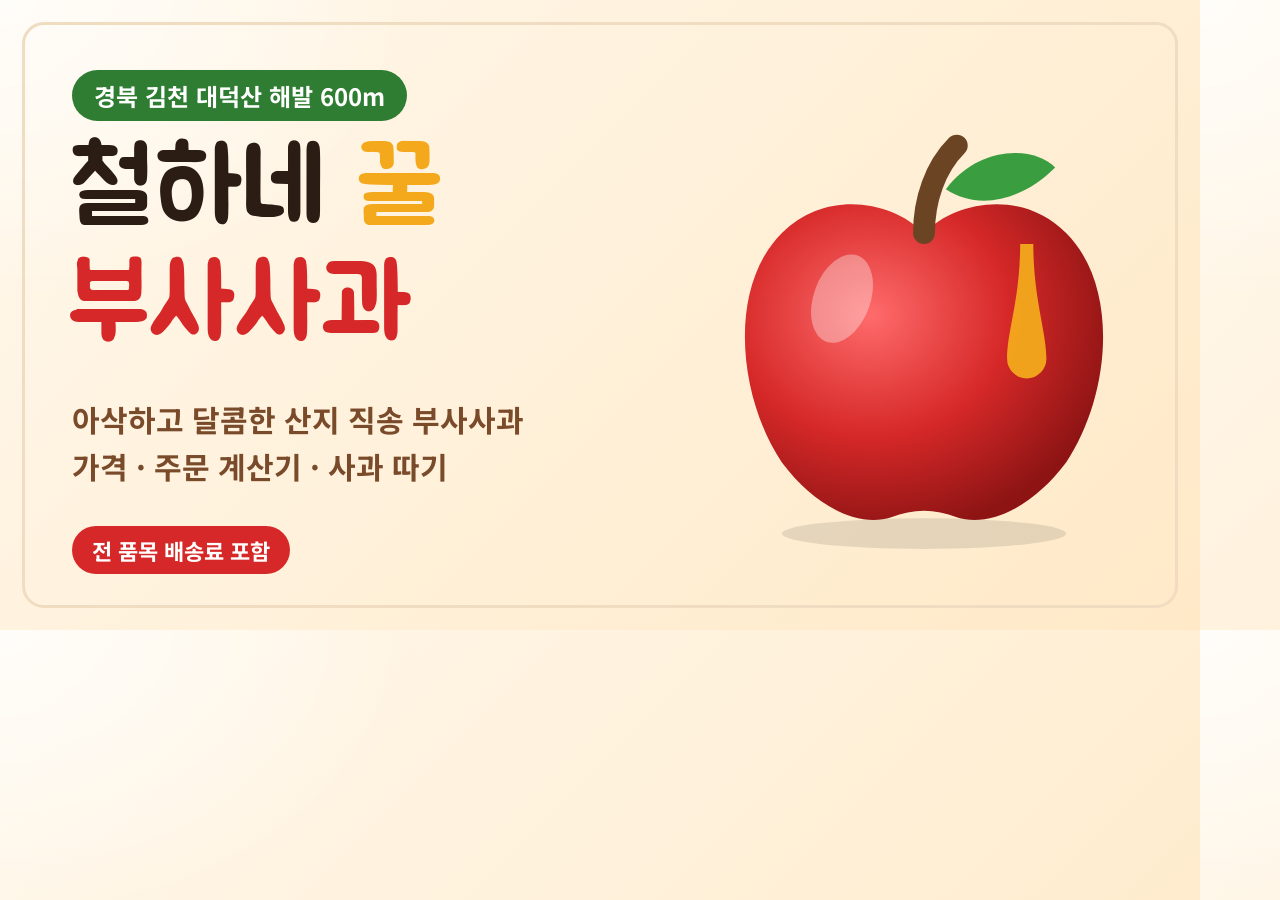
<file: apple-og-source.html>
<!DOCTYPE html>
<html lang="ko">
<head>
<meta charset="UTF-8" />
<link rel="preconnect" href="https://fonts.googleapis.com" />
<link href="https://fonts.googleapis.com/css2?family=Jua&family=Noto+Sans+KR:wght@500;700&display=swap" rel="stylesheet" />
<!-- 카카오톡 등 링크 공유 썸네일 원본. ?admin 을 붙이면 관리자용. 1200x630 으로 캡처해서 PNG 로 저장 -->
<style>
  * { margin:0; padding:0; box-sizing:border-box; }
  html, body { width:1200px; height:630px; overflow:hidden; }
  body {
    font-family:'Noto Sans KR', sans-serif; position:relative;
    background:
      radial-gradient(700px 500px at 0% 0%, rgba(255,255,255,0.7), transparent 60%),
      linear-gradient(135deg, #fff8ec 0%, #ffe9c7 100%);
  }
  .frame { position:absolute; inset:22px; border:3px solid #f0dcc0; border-radius:22px; }
  .pill { position:absolute; top:70px; left:72px; font-size:24px; font-weight:700; color:#fff; background:#2f7d32; padding:8px 22px; border-radius:30px; }
  .title { position:absolute; top:132px; left:68px; font-family:'Jua', sans-serif; font-size:104px; line-height:1.12; color:#2b1d14; }
  .title .honey { color:#f4a91d; }
  .title .red { color:#d62828; }
  .subtitle { position:absolute; top:396px; left:72px; font-size:30px; font-weight:700; color:#7a4b2a; line-height:1.55; }
  .footer-tag { position:absolute; bottom:56px; left:72px; font-size:22px; font-weight:700; color:#fff; background:#d62828; padding:8px 20px; border-radius:24px; }
  .art { position:absolute; right:56px; top:80px; }
  /* 관리자용: 관리자 페이지와 같은 어두운 남색 */
  body.admin { background: radial-gradient(700px 500px at 0% 0%, rgba(255,255,255,0.08), transparent 60%), linear-gradient(135deg, #1f2937 0%, #0f172a 100%); }
  body.admin .frame { border-color: rgba(255,255,255,0.18); }
  body.admin .pill { background:#f4a91d; color:#1f2937; }
  body.admin .title { color:#f8fafc; }
  body.admin .title .red { color:#f87171; }
  body.admin .subtitle { color:#cbd5e1; }
  body.admin .footer-tag { background:#f8fafc; color:#1f2937; }
</style>
</head>
<body>
<div class="frame"></div>
<div class="pill">경북 김천 대덕산 해발 600m</div>
<div class="title">
  <div>철하네 <span class="honey">꿀</span></div>
  <div class="red">부사사과</div>
</div>
<div class="subtitle" id="sub">아삭하고 달콤한 산지 직송 부사사과<br>가격 · 주문 계산기 · 사과 따기</div>
<div class="footer-tag" id="tag">전 품목 배송료 포함</div>

<svg class="art" width="440" height="470" viewBox="0 0 40 43" xmlns="http://www.w3.org/2000/svg">
  <defs>
    <radialGradient id="ag" cx="35%" cy="35%" r="70%">
      <stop offset="0" stop-color="#ff6b6b"/><stop offset=".55" stop-color="#d62828"/><stop offset="1" stop-color="#8e1414"/>
    </radialGradient>
  </defs>
  <ellipse cx="20" cy="41.5" rx="13" ry="1.4" fill="#000" opacity=".1"/>
  <g transform="translate(0 2)">
    <path d="M20 12c-3-3-9-4-13 0-5 5-4 15 0 21 3 4 7 6 10 5 1-.4 2-.6 3-.6s2 .2 3 .6c3 1 7-1 10-5 4-6 5-16 0-21-4-4-10-3-13 0z" fill="url(#ag)"/>
    <ellipse cx="12.5" cy="18" rx="2.6" ry="4.2" fill="#fff" opacity=".35" transform="rotate(20 12.5 18)"/>
    <path d="M20 12c0-3 1-6 3-8" stroke="#6b4423" stroke-width="2" fill="none" stroke-linecap="round"/>
    <path d="M22 8c3-4 8-4 10-2-3 3-7 4-10 2z" fill="#3a9d3f"/>
    <path d="M30 13c0 5 1.2 8 1.2 10.5a1.8 1.8 0 0 1-3.6 0c0-2.5 1.2-5.5 1.2-10.5z" fill="#f4a91d" opacity=".95"/>
  </g>
</svg>
<script>
  if (location.search.indexOf('admin') >= 0) {
    document.body.classList.add('admin');
    document.querySelector('.pill').textContent = '관리자 모드';
    document.getElementById('sub').innerHTML = '관리자 전용<br>가격 · 연락처 · 지난 이야기 수정';
    document.getElementById('tag').textContent = '관리자 페이지';
  }
</script>
</body>
</html>
</file>
